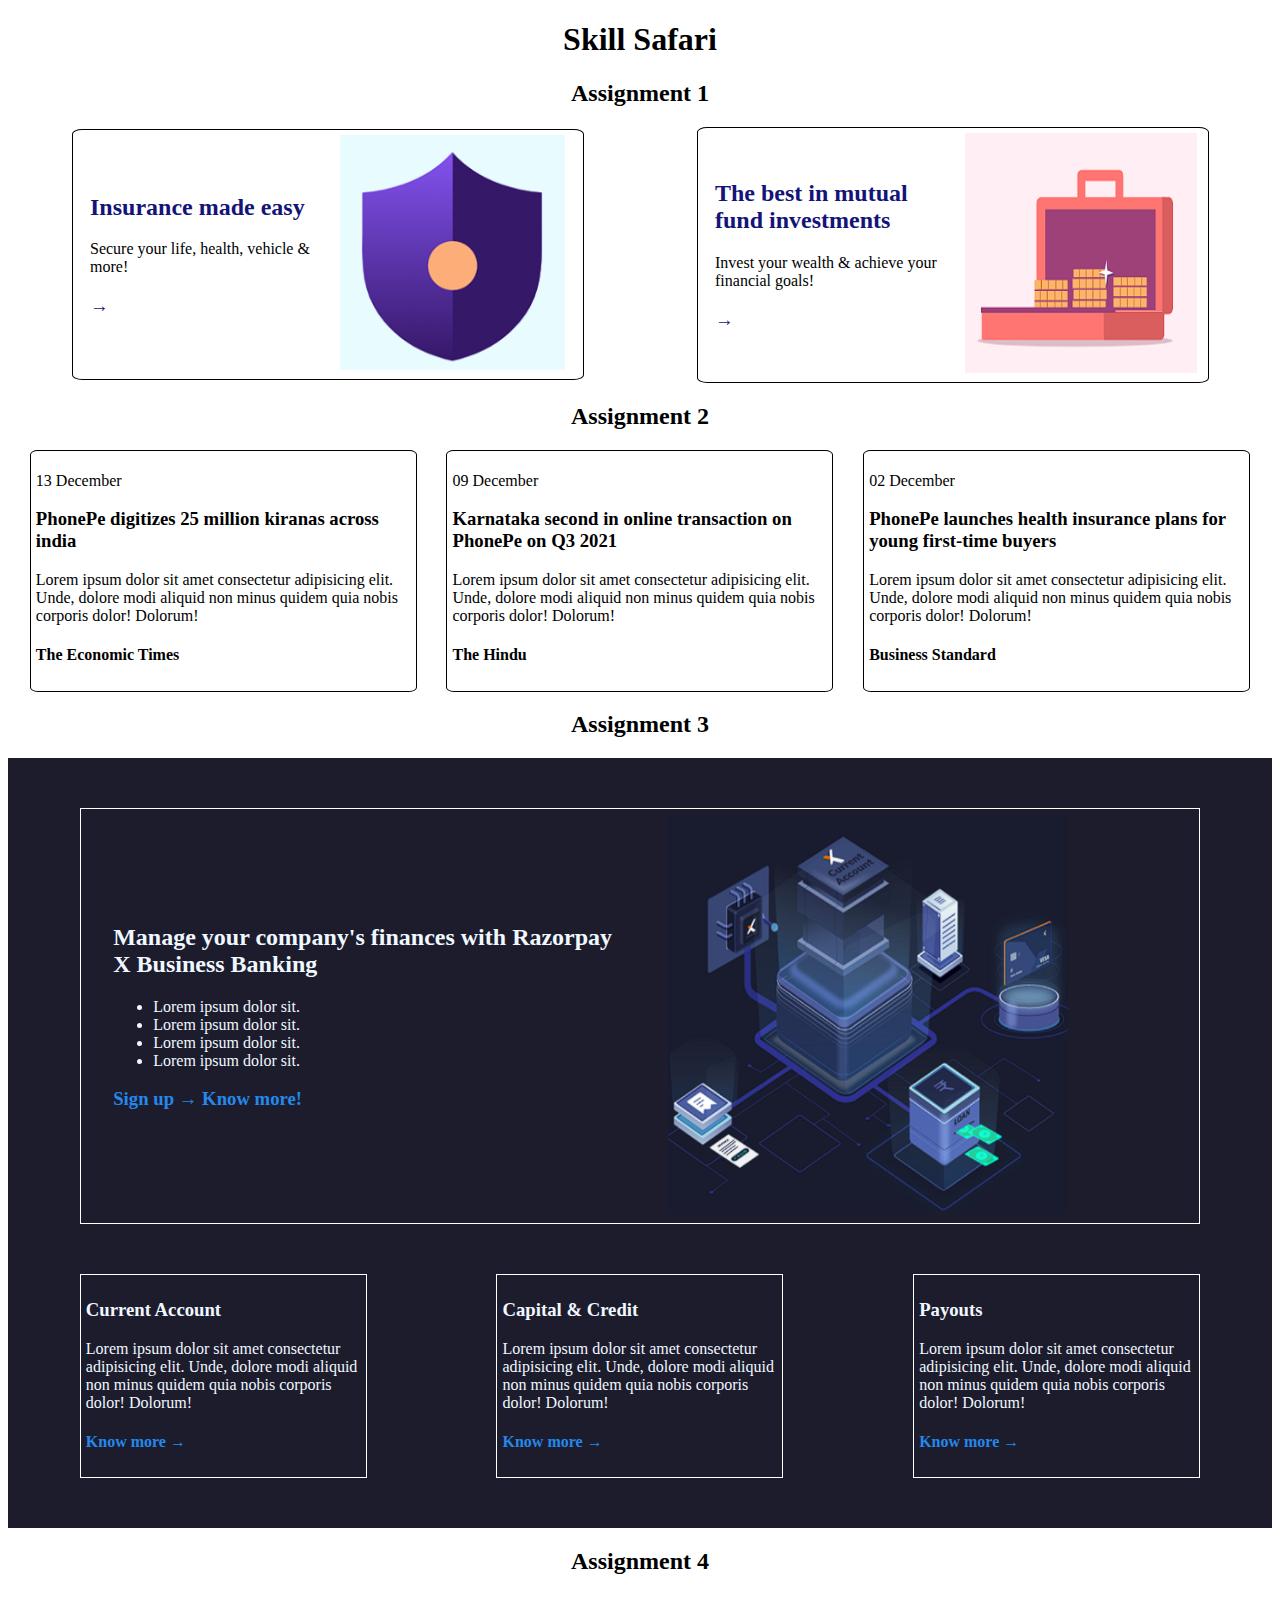
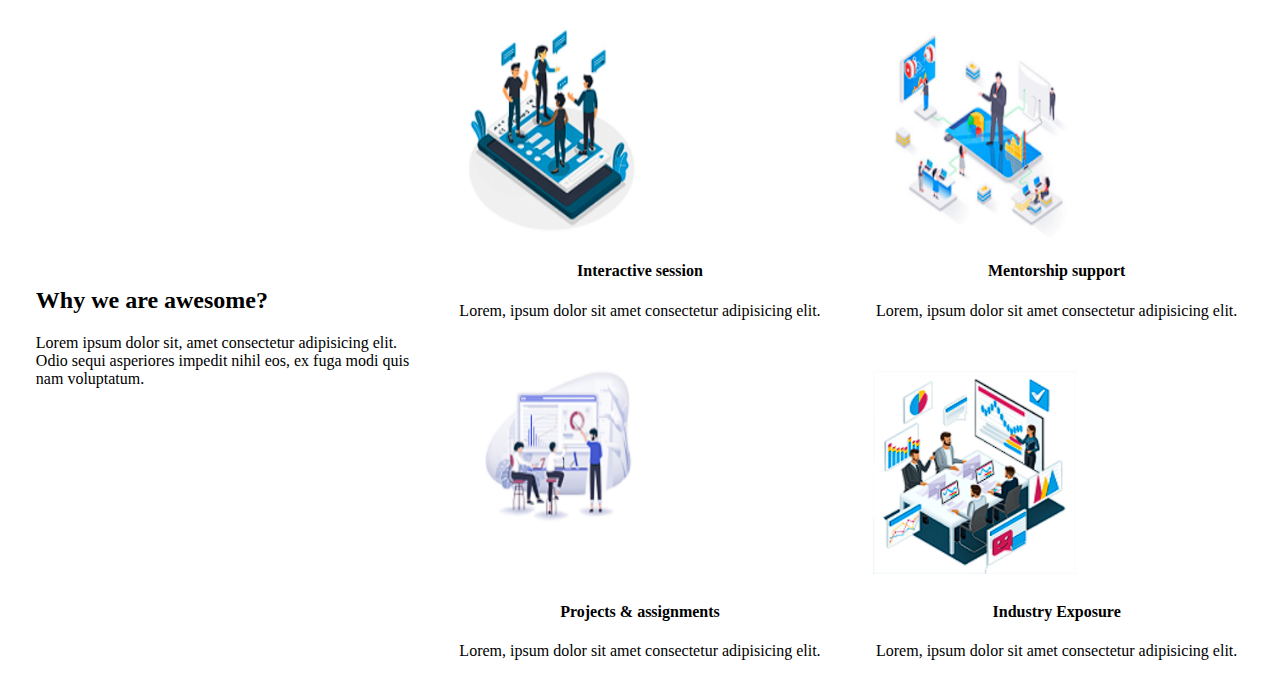
<file: index.html>
<!DOCTYPE html>
<html lang="en">
<head>
    <meta charset="UTF-8">
    <meta name="viewport" content="width=device-width, initial-scale=1.0">
    <link rel="stylesheet" href="style.css">
    <title>Session 3</title>
</head>
<body>
    <h1 style="text-align: center;">Skill Safari</h1>
    <h2 style="text-align: center;">Assignment 1</h2>
    <section class="assignment 1">
        <div class="container">
            <div class="row">
                <div class="box1 row">
                    <div class="box1_1">
                        <h2 style="color: rgb(20, 20, 120);">Insurance made easy</h2>
                        <p>Secure your life, health, vehicle & more!</p>
                        <h3 style="color: rgb(20, 20, 120);">&rarr;</h3>
                    </div>
                    <div class="box1_1">
                        <img src="1.png">
                    </div>
                </div>
                <div class="box1 row">
                    <div class="box1_1">
                        <h2 style="color:rgb(20, 20, 120);">The best in mutual fund investments</h2>
                        <p>Invest your wealth & achieve your financial goals!</p>
                        <h3 style="color: rgb(20, 20, 120);">&rarr;</h3>
                    </div>
                    <div class="box1_1">
                        <img src="2.png" style="width: 232px; height:240px;">
                    </div>
                </div>
            </div>
        </div>

    </section>
    <h2 style="text-align: center;">Assignment 2</h2>
    <section class="assignment 2">
        <div class="container">
            <div class="row">
                <div class="box2">
                    <p>13 December</p>
                    <h3>PhonePe digitizes 25 million kiranas across india</h3>
                    <p>Lorem ipsum dolor sit amet consectetur adipisicing elit. Unde, dolore modi aliquid non minus quidem quia nobis corporis dolor! Dolorum!</p>
                    <h4>The Economic Times</h4>
                </div>
                <div class="box2">
                    <p>09 December</p>
                    <h3>Karnataka second in online transaction on PhonePe on Q3 2021 </h3>
                    <p>Lorem ipsum dolor sit amet consectetur adipisicing elit. Unde, dolore modi aliquid non minus quidem quia nobis corporis dolor! Dolorum!</p>
                    <h4>The Hindu</h4>
                </div>
                <div class="box2">
                    <p>02 December</p>
                    <h3>PhonePe launches health insurance plans for young first-time buyers</h3>
                    <p>Lorem ipsum dolor sit amet consectetur adipisicing elit. Unde, dolore modi aliquid non minus quidem quia nobis corporis dolor! Dolorum!</p>
                    <h4>Business Standard</h4>
                </div>
            </div>
        </div>
    </section>
    <h2 style="text-align: center;">Assignment 3</h2>
    <section class="assignment 3" style="background-color: rgb(28, 28, 45);;">
        <div class="container">
            <div class="row">
                <div class="box3 row">
                    <div class="box3_1">
                        <h2>Manage your company's finances with Razorpay X Business Banking</h2>
                        <ul>
                            <li>Lorem ipsum dolor sit.</li>
                            <li>Lorem ipsum dolor sit.</li>
                            <li>Lorem ipsum dolor sit.</li>
                            <li>Lorem ipsum dolor sit.</li>
                        </ul>
                        <h3 style="color: rgb(37, 136, 235);">Sign up &rarr; Know more!</h3>
                    </div>
                    <div class="box3_1">
                        <img src="01.png" style="width:400px; height:400px;">
                    </div>
                </div>
                <div class="box3_2">
                    <h3>Current Account</h3>
                    <p>Lorem ipsum dolor sit amet consectetur adipisicing elit. Unde, dolore modi aliquid non minus quidem quia nobis corporis dolor! Dolorum!</p>
                    <h4 style="color: rgb(37, 136, 235);">Know more &rarr;</h4>
                </div>
                <div class="box3_2">
                    <h3>Capital & Credit</h3>
                    <p>Lorem ipsum dolor sit amet consectetur adipisicing elit. Unde, dolore modi aliquid non minus quidem quia nobis corporis dolor! Dolorum!</p>
                    <h4 style="color: rgb(37, 136, 235);">Know more &rarr;</h4>
                </div>
                <div class="box3_2">
                    <h3>Payouts</h3>
                    <p>Lorem ipsum dolor sit amet consectetur adipisicing elit. Unde, dolore modi aliquid non minus quidem quia nobis corporis dolor! Dolorum!</p>
                    <h4 style="color: rgb(37, 136, 235);">Know more &rarr;</h4>
                </div>
            </div>
        </div>
    </section>
    <h2 style="text-align: center;">Assignment 4</h2>
    <section class="assignment 4">
        <div class="container">
            <div class="row">
                <div class="box4">
                    <h2>Why we are awesome?</h2>
                    <p>Lorem ipsum dolor sit, amet consectetur adipisicing elit. Odio sequi asperiores impedit nihil eos, ex fuga modi quis nam voluptatum.</p>
                </div>
                <div class="box4">
                    <div class="box4_1">
                        <img src="001.png" style="width:207px; height:242px;">
                    </div>
                    <div class="box4_1">
                        <h4 style="text-align: center;">Interactive session</h4>
                        <p style="text-align: center;">Lorem, ipsum dolor sit amet consectetur adipisicing elit.</p>
                    </div>
                    <div class="box4_1">
                        <img src="002.png" style="width:207px; height:242px;">
                    </div>
                    <div class="box4_1">
                        <h4 style="text-align: center;">Projects & assignments</h4>
                        <p style="text-align: center;">Lorem, ipsum dolor sit amet consectetur adipisicing elit.</p>
                    </div>
                </div>
                <div class="box4">
                    <div class="box4_1">
                        <img src="003.png" style="width:207px; height:242px;">
                    </div>
                    <div class="box4_1">
                        <h4 style="text-align: center;">Mentorship support</h4>
                        <p style="text-align: center;">Lorem, ipsum dolor sit amet consectetur adipisicing elit.</p>
                    </div>
                    <div class="box4_1">
                        <img src="004.png">
                    </div>
                    <div class="box4_1">
                        <h4 style="text-align: center;">Industry Exposure</h4>
                        <p style="text-align: center;">Lorem, ipsum dolor sit amet consectetur adipisicing elit.</p>
                    </div>
                </div>
            </div>
        </div>
    </section>
</body>
</html>
</file>
<file: style.css>
.container{
    width: 1250px;
    margin:auto;
}
.row{
    display:flex;
    flex-wrap: wrap;
}
.box1{
    width: 40%;
    margin:auto;
    padding: 5px;
    border: 1px solid #000;
    border-radius: 2%;
}
.box1 .box1_1{
    width: 45%;
    margin: auto;
}
.box1 img{
    width: 100%;
}
.box2{
    width: 30%;
    margin:auto;
    padding: 5px;
    border: 1px solid #000;
    border-radius: 2%;
}
.box3{
    width: auto;
    margin:auto;
    margin-top: 50px;
    padding: 5px;
    border: 1px solid white;
    background-color: rgb(28, 28, 45);
    color: aliceblue;
}
.box3 .box3_1{
    width: 45%;
    margin: auto;
}
.box3_2{
    width: 22%;
    margin:50px auto;
    padding: 5px;
    border: 1px solid #ffffff;
    background-color: rgb(28, 28, 45);
    color: aliceblue;
}
.box4{
    width: 30%;
    margin:auto;
}
</file>
